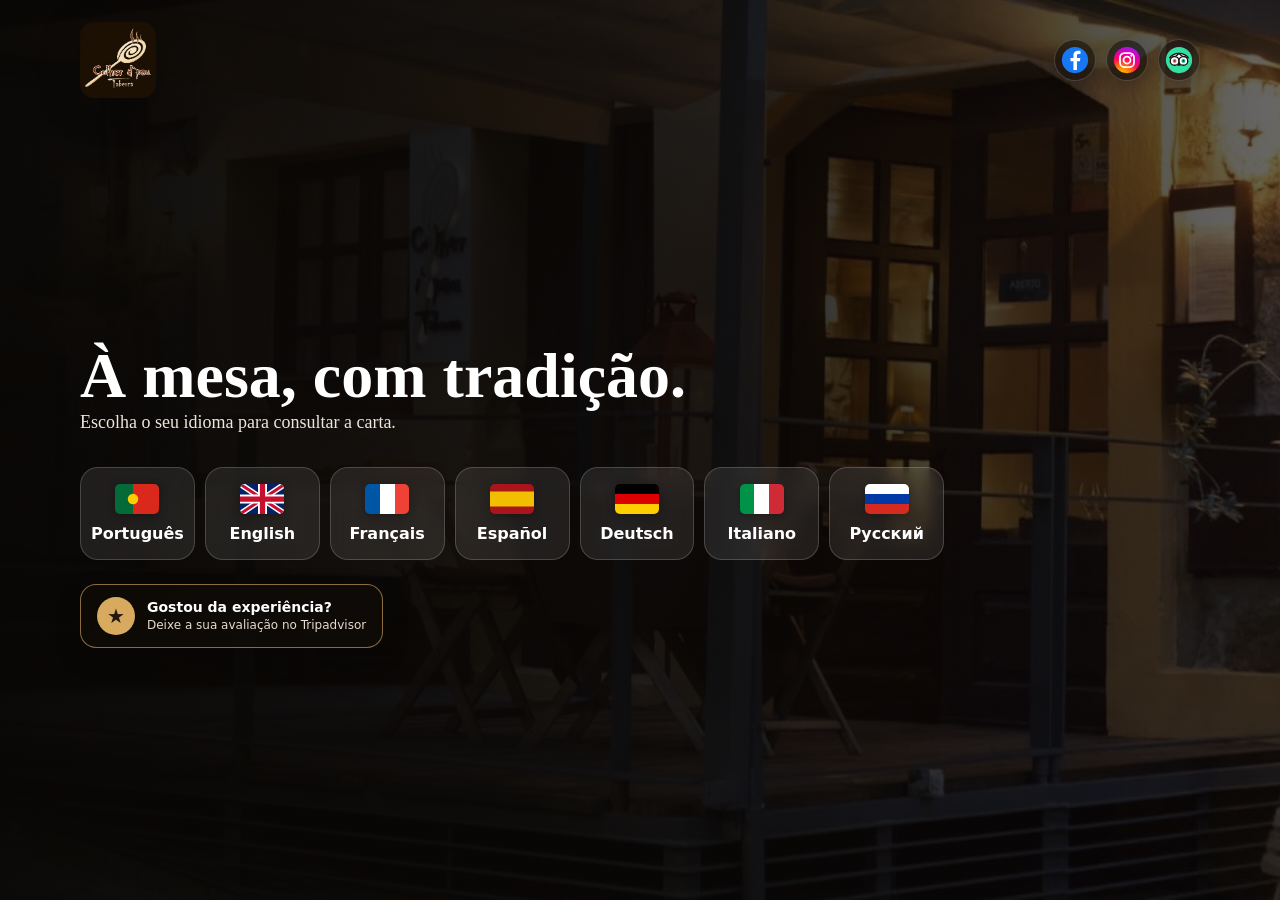
<file: index.html>
<!doctype html><html lang="pt"><head><meta charset="utf-8"><meta name="viewport" content="width=device-width,initial-scale=1"><title>Colher d’Pau</title><link rel="stylesheet" href="css/style.css?v=33"></head><body><main class="landing-hero"><div class="top shell"><img class="logo restaurant-logo" src="assets/logo.png" onerror="this.onerror=null;this.src='assets/logo-fallback.svg'" alt="Colher d’Pau"><div class="socials"><div class="social-icon-bar" aria-label="Redes sociais">
<a class="social-icon-btn" href="https://www.facebook.com/ColherdePauTabernaBraga/" target="_blank" rel="noopener" aria-label="Facebook"><img src="assets/social/facebook.svg" alt=""></a>
<a class="social-icon-btn" href="https://www.instagram.com/colherdepau_taberna/" target="_blank" rel="noopener" aria-label="Instagram"><img src="assets/social/instagram.svg" alt=""></a>
<a class="social-icon-btn" href="https://www.tripadvisor.pt/UserReviewEdit-g189171-d2324542-Colher_d_pau_Taberna-Braga_Braga_District_Northern_Portugal.html" target="_blank" rel="noopener" aria-label="Tripadvisor"><img src="assets/social/tripadvisor.svg" alt=""></a>
</div></div></div><div class="hero-inner shell"><div class="hero-copy"><div class="eyebrow"></div><h1>À mesa, com tradição.</h1><p>Escolha o seu idioma para consultar a carta.</p><div class="lang-grid"><a class="flag-card" href="menu.html?lang=pt"><img class="flag-img" src="assets/flags/pt.svg" alt="Portugal"><strong>Português</strong></a><a class="flag-card" href="menu.html?lang=en"><img class="flag-img" src="assets/flags/gb.svg" alt="United Kingdom"><strong>English</strong></a><a class="flag-card" href="menu.html?lang=fr"><img class="flag-img" src="assets/flags/fr.svg" alt="France"><strong>Français</strong></a><a class="flag-card" href="menu.html?lang=es"><img class="flag-img" src="assets/flags/es.svg" alt="España"><strong>Español</strong></a><a class="flag-card" href="menu.html?lang=de"><img class="flag-img" src="assets/flags/de.svg" alt="Deutschland"><strong>Deutsch</strong></a><a class="flag-card" href="menu.html?lang=it"><img class="flag-img" src="assets/flags/it.svg" alt="Italia"><strong>Italiano</strong></a><a class="flag-card" href="menu.html?lang=ru"><img class="flag-img" src="assets/flags/ru.svg" alt="Россия"><strong>Русский</strong></a></div><div class="home-review-cta"><a class="tripadvisor-review-btn" href="https://www.tripadvisor.pt/UserReviewEdit-g189171-d2324542-Colher_d_pau_Taberna-Braga_Braga_District_Northern_Portugal.html" target="_blank" rel="noopener noreferrer"><span class="tripadvisor-review-icon">★</span><span><strong>Gostou da experiência?</strong><small>Deixe a sua avaliação no Tripadvisor</small></span></a></div></div></div></main><button id="scrollTopBtn" class="scroll-top-btn" type="button" aria-label="Voltar ao topo" title="Voltar ao topo"><span aria-hidden="true">↑</span></button><script>(function(){const btn=document.getElementById('scrollTopBtn');if(!btn)return;const updateScrollTopButton=()=>{btn.classList.toggle('is-visible',window.scrollY>320);};window.addEventListener('scroll',updateScrollTopButton,{passive:true});updateScrollTopButton();btn.addEventListener('click',()=>{window.scrollTo({top:0,behavior:'smooth'});});})();</script></body></html>
</file>
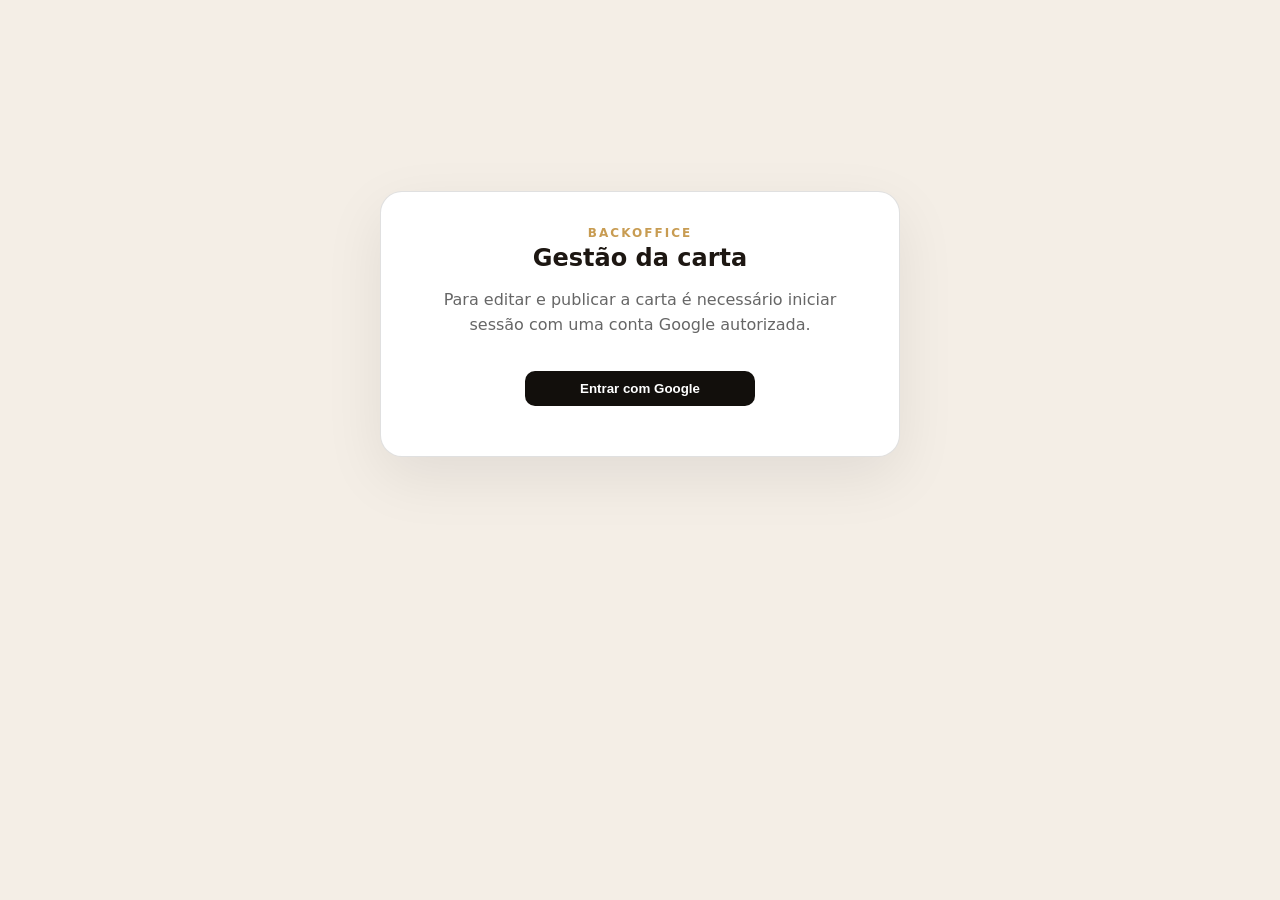
<file: admin.html>
<!doctype html>
<html lang="pt">
<head>
  <meta charset="utf-8">
  <meta name="viewport" content="width=device-width,initial-scale=1">
  <title>Gestão · Colher d’Pau</title>
  <link rel="stylesheet" href="css/style.css?v=55">
  <link rel="stylesheet" href="css/v36.css?v=55">
  <style>
    .admin-auth-gate{min-height:72vh;display:grid;place-items:center;padding:48px 20px}
    .admin-auth-card{width:min(520px,100%);background:#fff;border:1px solid rgba(0,0,0,.12);border-radius:22px;padding:34px;box-shadow:0 20px 60px rgba(0,0,0,.08);text-align:center}
    .admin-auth-card h1{margin:.25rem 0 .5rem}
    .admin-auth-card p{color:#666;line-height:1.55}
    .google-login-btn{display:inline-flex;align-items:center;justify-content:center;gap:10px;margin-top:18px;min-width:230px}
    .admin-auth-error{margin-top:16px;color:#a32626;font-size:.92rem}
    [hidden]{display:none!important}
  </style>
</head>
<body>
<div class="admin-auth-gate" id="adminAuthGate">
  <section class="admin-auth-card" aria-labelledby="adminAuthTitle">
    <div class="eyebrow">Backoffice</div>
    <h1 id="adminAuthTitle">Gestão da carta</h1>
    <p>Para editar e publicar a carta é necessário iniciar sessão com uma conta Google autorizada.</p>
    <button class="btn primary google-login-btn" id="googleLoginBtn" type="button">Entrar com Google</button>
    <div class="admin-auth-error" id="adminAuthError" aria-live="polite"></div>
  </section>
</div>

<div class="admin-wrap shell" id="adminApp" hidden>
  <div class="admin-head">
    <div>
      <div class="eyebrow">Backoffice</div>
      <h1>Gestão da carta</h1>
    </div>
    <div class="admin-actions">
      <div class="github-sync-status connected" id="githubSyncStatus">GitHub ligado</div>
      <button class="btn light" id="connectGitHub" type="button">Terminar sessão</button>
      <a class="btn light" href="index.html">Ver site</a>
    </div>
  </div>

  <div class="admin-tabs">
    <button class="admin-tab active" data-type="food">Comida</button>
    <button class="admin-tab" data-type="beverages">Bebidas</button>
    <button class="admin-tab" data-type="chef">Sugestão do Chefe</button>
  </div>

  <div class="admin-search-tools" role="search" aria-label="Pesquisar na carta">
    <div class="admin-search-box">
      <span class="admin-search-icon" aria-hidden="true">⌕</span>
      <input id="adminSearch" type="search" autocomplete="off" placeholder="Procurar por nome, ID, categoria ou região…" aria-label="Procurar itens">
      <button id="clearAdminSearch" class="admin-search-clear" type="button" aria-label="Limpar pesquisa" title="Limpar pesquisa">×</button>
    </div>
    <div class="admin-search-result" id="adminSearchResult" aria-live="polite"></div>
  </div>

  <div class="chef-admin-settings" id="chefAdminSettings" hidden>
    <div class="chef-admin-box">
      <label><input type="checkbox" id="chefEnabled"> Mostrar “Sugestão do Chefe” na carta</label>
      <label>Válido até <input type="date" id="chefValidUntil"></label>
      <button class="btn light" id="addChefItem">+ Adicionar sugestão</button>
    </div>
  </div>

  <div class="admin-table-wrap"><table class="admin-table"><thead id="tableHead"></thead><tbody id="rows"></tbody></table></div>
</div>

<div class="modal-backdrop" id="editorModal" aria-hidden="true">
  <section class="modal-card" role="dialog" aria-modal="true" aria-labelledby="modalTitle">
    <div class="modal-header"><div><div class="eyebrow">Editor</div><h2 id="modalTitle">Editar item</h2></div><button class="modal-close" id="closeModal" aria-label="Fechar">×</button></div>
    <div class="modal-body"><div class="grid">
      <div class="field"><label>ID</label><input id="code"></div>
      <div class="field"><label>Categoria</label><select id="category"></select></div>
      <div class="field full"><label>Nome apresentado ao cliente (PT)</label><input id="name_pt"></div>
      <div class="field full" id="descriptionField"><label>Descrição breve (PT)</label><textarea id="desc_pt"></textarea></div>
      <div class="field"><label>Preço (€)</label><input id="price" type="number" step=".01"></div>
      <div class="field" id="glassField"><label>Preço copo (€)</label><input id="glass" type="number" step=".01"></div>
      <div class="field" id="regionField"><label>Região</label><input id="region"></div>
      <input id="image" type="hidden">
      <div class="field">
        <label>Carregar nova fotografia</label>
        <div class="image-upload-row"><input id="imageUpload" type="file" accept="image/*"><button class="btn light" id="clearUploadedImage" type="button">Limpar seleção</button></div>
        <small class="field-help">A fotografia será otimizada e publicada em assets/dishes/ quando aplicar as alterações.</small>
      </div>
      <div class="field full"><label>Pré-visualização</label><img id="preview" class="preview" alt=""></div>
      <div class="field" id="allergensField"><label>Alergénios (separados por vírgula)</label><input id="allergens" placeholder="glúten, leite, ovos"></div>
      <div class="field" id="tagsField"><label>Etiquetas</label><input id="tags" placeholder="vegetariano, picante, sem glúten"></div>
      <div class="field" id="featuredField"><label><input type="checkbox" id="featured"> Item em destaque</label></div>
      <div class="field"><label><input type="checkbox" id="available"> Disponível na carta</label></div>
    </div></div>
    <div class="modal-footer">
      <span class="publish-state" id="publishState" aria-live="polite"></span>
      <button class="btn light" id="cancelModal">Cancelar</button>
      <button class="btn primary" id="apply">Aplicar alterações</button>
    </div>
  </section>
</div>

<script src="js/data.js?v=55"></script>
<script src="js/admin-auth.js?v=55"></script>
<script src="js/admin.js?v=55"></script>
<script src="js/admin-session.js?v=55"></script>
<script src="js/admin-backend.js?v=55"></script>
</body>
</html>
</file>
<file: css/style.css>
:root{--bg:#f3ede4;--paper:#fffaf4;--ink:#181410;--muted:#766d63;--dark:#120f0c;--gold:#c89c52;--line:#dfd5c6}
*{box-sizing:border-box}html{scroll-behavior:smooth}body{margin:0;background:var(--bg);color:var(--ink);font-family:Inter,system-ui,-apple-system,"Segoe UI",sans-serif}.shell{width:min(1120px,calc(100% - 30px));margin:auto}a{color:inherit}
.landing-hero{min-height:100vh;color:#fff;background:linear-gradient(90deg,rgba(10,8,6,.86),rgba(10,8,6,.48)),url('../assets/restaurant-hero.jpg'),url('../assets/restaurant-hero-fallback.svg');background-position:center;background-size:cover;display:flex;flex-direction:column}
.top{display:flex;justify-content:space-between;align-items:center;padding:22px 0}.logo{height:64px;max-width:270px;object-fit:contain}.socials{display:flex;gap:10px}.socials a{border:1px solid rgba(255,255,255,.24);padding:8px 12px;border-radius:999px;text-decoration:none;font-size:13px}
.hero-inner{flex:1;display:flex;align-items:center}.hero-copy{max-width:820px;padding:80px 0 120px}.eyebrow{letter-spacing:.17em;text-transform:uppercase;color:var(--gold);font-weight:800;font-size:12px}.hero-copy h1{font:600 clamp(52px,8vw,94px)/.98 Georgia,serif;margin:16px 0}.hero-copy p{font-size:19px;color:#e1dad1;max-width:600px}
.lang-grid{display:grid;grid-template-columns:repeat(7,minmax(110px,1fr));gap:10px;margin-top:36px}.flag-card{background:rgba(255,255,255,.09);backdrop-filter:blur(8px);border:1px solid rgba(255,255,255,.18);border-radius:18px;padding:16px 10px;text-decoration:none;text-align:center;transition:.2s}.flag-card:hover{transform:translateY(-3px);background:rgba(255,255,255,.14)}.flag{font-size:32px;display:block;margin-bottom:7px}.flag-card small{color:#ddd2c4}
.menu-hero{height:320px;color:#fff;background:linear-gradient(90deg,rgba(8,7,6,.84),rgba(8,7,6,.45)),url('../assets/restaurant-hero.jpg'),url('../assets/restaurant-hero-fallback.svg');background-position:center;background-size:cover}.menu-top{display:flex;align-items:center;justify-content:space-between;padding:20px 0}.menu-top .logo{height:52px}.back{border:1px solid rgba(255,255,255,.24);border-radius:999px;padding:9px 13px;text-decoration:none}.menu-title{padding-top:62px}.menu-title h1{font:600 clamp(40px,6vw,64px)/1 Georgia,serif;margin:10px 0}.menu-title p{color:#dfd8cf}
.type-switch{display:flex;gap:8px;padding:28px 0 12px}.type-switch button,.cat-btn{border:1px solid var(--line);background:#fffaf4;border-radius:999px;padding:10px 15px;cursor:pointer}.type-switch button.active,.cat-btn.active{background:var(--dark);color:white;border-color:var(--dark)}.category-strip{display:flex;gap:8px;overflow:auto;padding:6px 0 20px;scrollbar-width:none}
.menu-content{display:grid;gap:28px;padding-bottom:70px}.section{background:var(--paper);border:1px solid #e7ded0;border-radius:22px;overflow:hidden}.section h2{font:600 29px Georgia,serif;margin:0;padding:20px 22px;border-bottom:1px solid var(--line)}
.dish{display:grid;grid-template-columns:118px 1fr auto;gap:16px;padding:18px 22px;border-bottom:1px solid #eadfd1;align-items:center}.dish:last-child{border-bottom:0}.dish img{width:118px;height:88px;object-fit:cover;border-radius:14px;background:#e8dfd2}.dish h3{margin:0 0 5px;font-size:17px}.dish p{margin:0;color:var(--muted);font-size:14px}.price{font-weight:900;white-space:nowrap}.badge{display:inline-block;margin-top:8px;margin-right:5px;padding:4px 7px;border-radius:999px;background:#efe3cf;color:#765622;font-size:11px;font-weight:700}
footer{background:var(--dark);color:white;padding:26px 0}.footer-row{display:flex;justify-content:space-between;gap:20px;align-items:center}.footer-row a{color:#d8bd8c}
.admin-wrap{padding:28px 0 80px}.admin-head{display:flex;justify-content:space-between;align-items:center;gap:15px;flex-wrap:wrap}.admin-actions{display:flex;gap:8px;flex-wrap:wrap}.btn{border:0;border-radius:10px;padding:10px 13px;cursor:pointer;font-weight:700;text-decoration:none}.btn.primary{background:var(--dark);color:white}.btn.gold{background:var(--gold);color:#1b140a}.btn.light{background:white;border:1px solid var(--line)}.admin-note{background:#fff7e8;border:1px solid #ead4ac;padding:14px 16px;border-radius:14px;margin:18px 0;color:#5c4a2e}.admin-table{width:100%;border-collapse:collapse;background:white;border-radius:15px;overflow:hidden}.admin-table th,.admin-table td{padding:11px;border-bottom:1px solid #eee4d7;text-align:left;font-size:13px}.admin-table th{background:#1c1814;color:white}.admin-table tr{cursor:pointer}.admin-table tr:hover{background:#faf4ec}.editor{margin-top:26px;background:white;border:1px solid var(--line);border-radius:18px;padding:20px}.grid{display:grid;grid-template-columns:repeat(2,1fr);gap:14px}.field{display:flex;flex-direction:column;gap:6px}.field.full{grid-column:1/-1}.field label{font-size:12px;font-weight:800;color:#675d53}.field input,.field textarea{padding:11px 12px;border:1px solid var(--line);border-radius:10px;background:#fff}.field textarea{min-height:90px;resize:vertical}.preview{width:180px;height:130px;object-fit:cover;border-radius:14px;background:#eee}.tiny{font-size:12px;color:var(--muted)}
@media(max-width:900px){.lang-grid{grid-template-columns:repeat(4,1fr)}}@media(max-width:700px){.lang-grid{grid-template-columns:repeat(2,1fr)}.socials{display:none}.dish{grid-template-columns:84px 1fr}.dish img{width:84px;height:74px}.price{grid-column:2}.grid{grid-template-columns:1fr}.field.full{grid-column:auto}.admin-table th:nth-child(3),.admin-table td:nth-child(3){display:none}.footer-row{align-items:flex-start;flex-direction:column}}


/* ---- Admin V4 ---- */
.admin-tabs{display:flex;gap:8px;margin:20px 0 12px}
.admin-tab{border:1px solid var(--line);background:#fff;border-radius:999px;padding:10px 16px;font-weight:800;cursor:pointer}
.admin-tab.active{background:var(--dark);color:#fff;border-color:var(--dark)}
.admin-table-wrap{background:#fff;border:1px solid var(--line);border-radius:16px;overflow:auto;box-shadow:0 10px 28px rgba(45,35,25,.05)}
.admin-table{border-radius:0}
.admin-table tbody tr{transition:background-color .18s ease,box-shadow .18s ease}
.admin-table tbody tr:hover{background:#f8f1e8}
.admin-table tbody tr.edited-row{background:#fff0c9}
.admin-table tbody tr.edited-row:hover{background:#ffe8ae}
.admin-table tbody tr.edited-row td:first-child{box-shadow:inset 4px 0 0 var(--gold)}

.modal-open{overflow:hidden}
.modal-backdrop{
  position:fixed;inset:0;background:rgba(16,12,9,.62);
  display:none;align-items:center;justify-content:center;
  z-index:1000;padding:22px;backdrop-filter:blur(4px)
}
.modal-backdrop.open{display:flex}
.modal-card{
  width:min(980px,100%);max-height:min(88vh,900px);
  background:#fff;border-radius:22px;box-shadow:0 30px 90px rgba(0,0,0,.28);
  display:flex;flex-direction:column;overflow:hidden
}
.modal-header{
  display:flex;justify-content:space-between;align-items:flex-start;
  padding:22px 24px 16px;border-bottom:1px solid var(--line)
}
.modal-header h2{margin:4px 0 0;font:600 30px Georgia,serif}
.modal-close{
  width:38px;height:38px;border:0;border-radius:50%;
  background:#f1ebe3;font-size:26px;line-height:1;cursor:pointer
}
.modal-body{padding:22px 24px;overflow:auto}
.modal-footer{
  display:flex;justify-content:flex-end;gap:10px;
  padding:16px 24px;border-top:1px solid var(--line);background:#fbf7f1
}
.field select{
  padding:11px 12px;border:1px solid var(--line);
  border-radius:10px;background:#fff
}
@media(max-width:700px){
  .modal-backdrop{padding:8px;align-items:flex-end}
  .modal-card{max-height:95vh;border-radius:18px 18px 0 0}
  .modal-body{padding:16px}
  .modal-header,.modal-footer{padding-left:16px;padding-right:16px}
}


/* ---- V5: identidade visual e galeria ---- */
.restaurant-logo{
  height:76px;
  width:auto;
  max-width:300px;
  object-fit:contain;
  border-radius:14px;
  filter:drop-shadow(0 8px 20px rgba(0,0,0,.22));
}
.landing-hero,
.menu-hero{
  background-position:center 46%;
}
.landing-hero::before{
  content:"";
  position:absolute;
  inset:0;
  background:linear-gradient(90deg,rgba(9,7,5,.86) 0%,rgba(9,7,5,.62) 44%,rgba(9,7,5,.26) 100%);
  pointer-events:none;
}
.landing-hero{position:relative}
.landing-hero .top,
.landing-hero .hero-inner{position:relative;z-index:1}

.dish-image{
  cursor:zoom-in;
  transition:transform .18s ease, box-shadow .18s ease;
}
.dish-image:hover{
  transform:scale(1.025);
  box-shadow:0 10px 24px rgba(28,20,12,.16);
}

.image-lightbox{
  position:fixed;
  inset:0;
  z-index:2000;
  display:none;
  align-items:center;
  justify-content:center;
  padding:28px;
  background:rgba(8,6,5,.90);
  backdrop-filter:blur(5px);
}
.image-lightbox.open{display:flex;flex-direction:column}
.image-lightbox img{
  max-width:min(1100px,94vw);
  max-height:82vh;
  width:auto;
  height:auto;
  object-fit:contain;
  border-radius:18px;
  box-shadow:0 30px 90px rgba(0,0,0,.45);
}
.lightbox-caption{
  color:#fff;
  margin-top:14px;
  font:600 18px Georgia,serif;
  text-align:center;
}
.lightbox-close{
  position:fixed;
  top:18px;
  right:22px;
  width:46px;
  height:46px;
  border:1px solid rgba(255,255,255,.24);
  border-radius:50%;
  background:rgba(255,255,255,.10);
  color:#fff;
  font-size:30px;
  line-height:1;
  cursor:pointer;
}
@media(max-width:700px){
  .restaurant-logo{height:58px;max-width:220px}
  .image-lightbox{padding:12px}
  .image-lightbox img{max-width:96vw;max-height:78vh;border-radius:12px}
}


/* V6 - seletor de idiomas no menu */
.menu-language-flags{
  position:fixed;top:18px;right:22px;z-index:900;
  display:flex;align-items:center;gap:5px;padding:7px 9px;
  border:1px solid rgba(255,255,255,.18);border-radius:999px;
  background:rgba(17,13,9,.76);box-shadow:0 8px 28px rgba(0,0,0,.18);
  backdrop-filter:blur(10px);
}
.menu-language-flags a{
  display:flex;width:35px;height:35px;align-items:center;justify-content:center;
  border-radius:50%;text-decoration:none;font-size:23px;line-height:1;
  transition:transform .15s ease,background-color .15s ease,box-shadow .15s ease;
}
.menu-language-flags a:hover{transform:translateY(-2px) scale(1.08);background:rgba(255,255,255,.12)}
.menu-language-flags a.active{
  background:rgba(205,157,82,.28);
  box-shadow:inset 0 0 0 2px #d2a052;
}
@media(max-width:700px){
  .menu-language-flags{
    top:auto;bottom:12px;left:50%;right:auto;transform:translateX(-50%);
    gap:2px;padding:5px 7px;max-width:96vw;
  }
  .menu-language-flags a{width:36px;height:36px;font-size:22px}
}

/* V7 - bandeiras reais em SVG */
.flag-card .flag-img{
  width:44px;
  height:30px;
  object-fit:cover;
  border-radius:5px;
  display:block;
  margin:0 auto 10px;
  box-shadow:0 2px 8px rgba(0,0,0,.28);
}
.menu-flag-img{
  width:26px;
  height:18px;
  object-fit:cover;
  border-radius:3px;
  box-shadow:0 1px 4px rgba(0,0,0,.25);
}
.menu-language-flags a{
  padding:0;
}
@media(max-width:700px){
  .flag-card .flag-img{width:40px;height:27px}
  .menu-flag-img{width:25px;height:17px}
}


/* V8 - Sugestão do Chefe */
.chef-suggestion{margin:34px auto 42px}
.chef-suggestion-head{
  display:flex;justify-content:space-between;align-items:end;gap:20px;
  margin-bottom:18px;padding:0 2px
}
.chef-suggestion-head h2{
  font:600 clamp(34px,5vw,52px)/1.05 Georgia,serif;
  margin:7px 0 6px
}
.chef-suggestion-head p{margin:0;color:var(--muted)}
.chef-validity{
  background:#ead9b8;color:#674819;border-radius:999px;
  padding:8px 12px;font-size:12px;font-weight:800
}
.chef-grid{
  display:grid;grid-template-columns:repeat(3,1fr);gap:16px
}
.chef-card{
  background:linear-gradient(180deg,#1b1713,#12100d);
  color:#fff;border-radius:22px;overflow:hidden;
  box-shadow:0 14px 34px rgba(30,22,14,.15);
  border:1px solid rgba(196,154,82,.24)
}
.chef-image{
  width:100%;height:190px;object-fit:cover;display:block;cursor:zoom-in
}
.chef-card-body{padding:20px}
.chef-type{
  color:var(--gold);font-size:11px;font-weight:900;
  letter-spacing:.15em;text-transform:uppercase;margin-bottom:9px
}
.chef-card-line{display:flex;justify-content:space-between;gap:12px;align-items:start}
.chef-card h3{font:600 23px/1.08 Georgia,serif;margin:0}
.chef-card p{color:#cfc6ba;font-size:14px;margin:10px 0 0}
.chef-price{font-weight:900;white-space:nowrap;color:#f0d39a}
.chef-admin-settings{margin:10px 0 15px}
.chef-admin-box{
  display:flex;align-items:center;gap:18px;flex-wrap:wrap;
  background:#f7eddc;border:1px solid #ead4ac;border-radius:14px;padding:12px 14px
}
.chef-admin-box label{font-size:13px;font-weight:700;color:#5d4a2d}
.chef-admin-box input[type="date"]{margin-left:6px;padding:7px 9px;border:1px solid var(--line);border-radius:8px}
@media(max-width:850px){.chef-grid{grid-template-columns:1fr}.chef-image{height:220px}}

/* V9 - correção de renderização da Sugestão do Chefe */
#chefSuggestion[hidden]{display:none!important}
#chefSuggestion:not([hidden]){display:block}

.chef-suggestion{margin:30px auto 48px}
.chef-panel{position:relative;overflow:hidden;border-radius:22px;padding:34px;color:#fff;background:linear-gradient(180deg,rgba(24,16,9,.90),rgba(17,11,7,.97)),radial-gradient(circle at 50% 0%,rgba(203,159,84,.14),transparent 34%),url('../assets/restaurant-hero.jpg') center/cover no-repeat;border:1px solid rgba(205,158,82,.62);box-shadow:0 20px 48px rgba(33,22,13,.20)}
.chef-brand{position:absolute;top:18px;left:20px;z-index:2}.chef-logo{width:84px;height:84px;object-fit:contain;border-radius:14px;background:rgba(18,13,9,.34);box-shadow:0 8px 22px rgba(0,0,0,.24)}
.chef-panel-top{position:relative;z-index:2;max-width:830px;margin:0 auto 26px;text-align:center}.chef-title-row{display:flex;justify-content:center;align-items:flex-end;gap:16px;flex-wrap:wrap;padding-top:8px}
.chef-title-main{font:600 clamp(40px,5vw,66px)/.95 Georgia,serif;letter-spacing:.015em}.chef-title-script{font-family:"Segoe Script","Brush Script MT",cursive;font-size:clamp(40px,5vw,68px);line-height:.82;color:#d8aa5f;font-weight:400}
.chef-rule{display:flex;align-items:center;justify-content:center;gap:12px;margin:14px auto 8px;color:#d8aa5f}.chef-rule span{width:135px;height:1px;background:linear-gradient(90deg,transparent,#d8aa5f)}.chef-rule span:last-child{background:linear-gradient(90deg,#d8aa5f,transparent)}
.chef-tradition{color:#f0e8df;font-size:11px;font-weight:800;letter-spacing:.34em}.chef-panel-top p{max-width:720px;margin:14px auto 0;color:#e3d9cf;font:italic 17px/1.45 Georgia,serif}
.chef-grid{position:relative;z-index:2;display:grid;grid-template-columns:repeat(3,1fr);gap:16px}.chef-card{display:flex;flex-direction:column;overflow:hidden;border-radius:18px;border:1px solid rgba(210,165,91,.48);background:linear-gradient(180deg,rgba(53,36,22,.97),rgba(27,18,11,.99));box-shadow:0 14px 34px rgba(0,0,0,.24);transition:.18s ease}
.chef-card:hover{transform:translateY(-4px);border-color:#d8aa5f;box-shadow:0 20px 44px rgba(0,0,0,.30)}.chef-image{width:100%;height:245px;object-fit:cover;display:block;cursor:zoom-in}.chef-card-body{display:flex;flex-direction:column;flex:1;padding:17px 18px 20px}
.chef-type{align-self:flex-start;display:inline-flex;margin-bottom:10px;padding:5px 12px;border-radius:999px;background:linear-gradient(180deg,#b98b45,#8a622d);color:#fff7e8;font-size:10px;font-weight:900;letter-spacing:.17em;text-transform:uppercase}
.chef-card-line{display:flex;justify-content:space-between;align-items:flex-start;gap:12px}.chef-card h3{margin:0;font:600 23px/1.08 Georgia,serif}.chef-price{flex:0 0 auto;padding:7px 12px;border:1px solid rgba(216,170,95,.92);border-radius:999px;background:rgba(17,11,7,.64);color:#f1d399;font-weight:900;white-space:nowrap}
.chef-card p{margin:12px 0 0;color:#d8cec3;font-size:14px;line-height:1.5}.chef-tagline{position:relative;z-index:2;margin-top:22px;text-align:center;color:#d8aa5f;font-family:"Segoe Script","Brush Script MT",cursive;font-size:28px}
@media(max-width:920px){.chef-brand{position:relative;top:auto;left:auto;display:flex;justify-content:center;margin-bottom:10px}.chef-logo{width:76px;height:76px}.chef-grid{grid-template-columns:1fr}.chef-image{height:270px}}
@media(max-width:600px){.chef-panel{padding:22px 13px 18px}.chef-title-row{gap:8px}.chef-title-main,.chef-title-script{font-size:38px}.chef-rule span{width:72px}.chef-tradition{letter-spacing:.18em}.chef-panel-top p{font-size:15px}.chef-image{height:225px}.chef-card-line{flex-direction:column}.chef-price{align-self:flex-start}.chef-tagline{font-size:22px}}


/* =========================================================
   V12 - Sugestão do Chefe corrigida e alinhada com o mockup
   ========================================================= */
#chefSuggestion[hidden]{display:none!important}
#chefSuggestion:not([hidden]){display:block!important}

.chef-suggestion{
  margin:34px auto 48px!important;
}

.chef-panel{
  position:relative!important;
  overflow:hidden!important;
  border-radius:22px!important;
  padding:34px 34px 26px!important;
  color:#fff!important;
  background:
    linear-gradient(180deg,rgba(25,17,10,.91),rgba(16,10,6,.97)),
    radial-gradient(circle at 50% 5%,rgba(206,162,88,.16),transparent 38%),
    url('../assets/restaurant-hero.jpg') center/cover no-repeat!important;
  border:1px solid rgba(209,163,86,.62)!important;
  box-shadow:0 22px 54px rgba(38,24,12,.24)!important;
}

.chef-panel::after{
  content:"";
  position:absolute;
  inset:0;
  pointer-events:none;
  background:linear-gradient(90deg,rgba(0,0,0,.10),transparent 24%,transparent 76%,rgba(0,0,0,.10));
}

.chef-logo{
  position:absolute!important;
  top:22px!important;
  left:22px!important;
  z-index:4!important;
  width:82px!important;
  height:82px!important;
  object-fit:contain!important;
  border-radius:14px!important;
  background:rgba(13,9,6,.28)!important;
  box-shadow:0 8px 22px rgba(0,0,0,.25)!important;
}

.chef-panel-top{
  position:relative!important;
  z-index:3!important;
  max-width:850px!important;
  margin:0 auto 26px!important;
  text-align:center!important;
}

.chef-title-row{
  display:flex!important;
  justify-content:center!important;
  align-items:flex-end!important;
  gap:16px!important;
  flex-wrap:wrap!important;
}

.chef-title-main{
  font:600 clamp(42px,5vw,66px)/.95 Georgia,serif!important;
  letter-spacing:.01em!important;
  color:#fff!important;
}

.chef-title-script{
  font-family:"Segoe Script","Brush Script MT",cursive!important;
  font-size:clamp(40px,5vw,66px)!important;
  line-height:.82!important;
  color:#d8aa5f!important;
  font-weight:400!important;
}

.chef-rule{
  display:flex!important;
  align-items:center!important;
  justify-content:center!important;
  gap:12px!important;
  margin:13px auto 8px!important;
  color:#d8aa5f!important;
}

.chef-rule span{
  width:135px!important;
  height:1px!important;
  background:linear-gradient(90deg,transparent,#d8aa5f)!important;
}
.chef-rule span:last-child{
  background:linear-gradient(90deg,#d8aa5f,transparent)!important;
}

.chef-tradition{
  color:#f0e8df!important;
  font-size:11px!important;
  font-weight:800!important;
  letter-spacing:.32em!important;
}

.chef-panel-top p{
  max-width:760px!important;
  margin:14px auto 0!important;
  color:#e8dfd5!important;
  font:italic 17px/1.45 Georgia,serif!important;
}

.chef-grid{
  position:relative!important;
  z-index:3!important;
  display:grid!important;
  grid-template-columns:repeat(3,minmax(0,1fr))!important;
  gap:16px!important;
}

.chef-card{
  display:flex!important;
  flex-direction:column!important;
  min-width:0!important;
  overflow:hidden!important;
  border-radius:18px!important;
  border:1px solid rgba(210,165,91,.48)!important;
  background:linear-gradient(180deg,rgba(54,36,22,.98),rgba(27,18,11,.995))!important;
  box-shadow:0 14px 34px rgba(0,0,0,.24)!important;
}

.chef-card:hover{
  transform:translateY(-4px)!important;
  border-color:#d8aa5f!important;
  box-shadow:0 20px 44px rgba(0,0,0,.30)!important;
}

.chef-image{
  width:100%!important;
  height:250px!important;
  object-fit:cover!important;
  display:block!important;
  cursor:zoom-in!important;
}

.chef-card-body{
  display:flex!important;
  flex-direction:column!important;
  flex:1!important;
  padding:17px 18px 20px!important;
}

.chef-type{
  align-self:flex-start!important;
  display:inline-flex!important;
  margin-bottom:11px!important;
  padding:5px 12px!important;
  border-radius:999px!important;
  background:linear-gradient(180deg,#b98b45,#8a622d)!important;
  color:#fff7e8!important;
  font-size:10px!important;
  font-weight:900!important;
  letter-spacing:.17em!important;
  text-transform:uppercase!important;
}

.chef-card-line{
  display:flex!important;
  justify-content:space-between!important;
  align-items:flex-start!important;
  gap:12px!important;
}

.chef-card h3{
  margin:0!important;
  font:600 23px/1.08 Georgia,serif!important;
  color:#fff!important;
}

.chef-price{
  flex:0 0 auto!important;
  padding:7px 12px!important;
  border:1px solid rgba(216,170,95,.92)!important;
  border-radius:999px!important;
  background:rgba(17,11,7,.64)!important;
  color:#f1d399!important;
  font-weight:900!important;
  white-space:nowrap!important;
}

.chef-card p{
  margin:12px 0 0!important;
  color:#d8cec3!important;
  font-size:14px!important;
  line-height:1.5!important;
}

.chef-tagline{
  position:relative!important;
  z-index:3!important;
  margin-top:24px!important;
  text-align:center!important;
  color:#d8aa5f!important;
  font-family:"Segoe Script","Brush Script MT",cursive!important;
  font-size:28px!important;
}

@media(max-width:920px){
  .chef-logo{
    position:relative!important;
    top:auto!important;
    left:auto!important;
    display:block!important;
    margin:0 auto 12px!important;
    width:74px!important;
    height:74px!important;
  }
  .chef-grid{
    grid-template-columns:1fr!important;
  }
  .chef-image{
    height:270px!important;
  }
}

@media(max-width:600px){
  .chef-panel{padding:22px 13px 18px!important}
  .chef-title-row{gap:8px!important}
  .chef-title-main,.chef-title-script{font-size:38px!important}
  .chef-rule span{width:72px!important}
  .chef-tradition{letter-spacing:.18em!important}
  .chef-panel-top p{font-size:15px!important}
  .chef-image{height:225px!important}
  .chef-card-line{flex-direction:column!important}
  .chef-price{align-self:flex-start!important}
  .chef-tagline{font-size:22px!important}
}


/* ==========================================================
   V13 — implementação fiel ao mockup aprovado
   ========================================================== */
body{background:#f4eee6!important;color:#1d1712!important}

.menu-hero{
  min-height:262px!important;
  height:auto!important;
  color:#fff!important;
  background:
    linear-gradient(90deg,rgba(10,8,6,.82),rgba(10,8,6,.46)),
    url('../assets/restaurant-hero.jpg') center 46%/cover no-repeat!important;
}

.menu-nav{
  display:grid!important;
  grid-template-columns:140px 1fr 330px!important;
  align-items:center!important;
  gap:20px!important;
  padding:16px 0 8px!important;
}

.nav-logo img{
  width:92px!important;
  height:92px!important;
  object-fit:cover!important;
  border-radius:18px!important;
  display:block!important;
  box-shadow:0 9px 28px rgba(0,0,0,.28)!important;
}

.main-nav{
  display:flex!important;
  justify-content:center!important;
  align-items:center!important;
  gap:44px!important;
}

.main-nav a{
  color:#f4ede4!important;
  text-decoration:none!important;
  font:600 16px Georgia,serif!important;
  padding:10px 0!important;
  border-bottom:2px solid transparent!important;
}

.main-nav a.active{
  color:#fff!important;
  border-bottom-color:#d8aa5f!important;
}

.menu-language-flags{
  position:static!important;
  transform:none!important;
  display:flex!important;
  justify-self:end!important;
  align-items:center!important;
  gap:8px!important;
  padding:8px 10px!important;
  border:1px solid rgba(221,177,100,.55)!important;
  border-radius:999px!important;
  background:rgba(18,12,8,.62)!important;
  backdrop-filter:blur(8px)!important;
}

.menu-language-flags a{
  width:34px!important;
  height:34px!important;
  border-radius:50%!important;
  display:flex!important;
  align-items:center!important;
  justify-content:center!important;
}

.menu-language-flags a img{
  width:24px!important;
  height:17px!important;
  border-radius:2px!important;
}

.menu-language-flags a.active{
  box-shadow:0 0 0 2px #d8aa5f inset!important;
  background:rgba(216,170,95,.15)!important;
}

.hero-copy{
  padding:4px 0 38px!important;
}

.hero-copy .eyebrow{
  color:#d8aa5f!important;
  font-size:12px!important;
  letter-spacing:.14em!important;
}

.hero-copy h1{
  margin:5px 0 4px!important;
  font:600 clamp(50px,5vw,67px)/1 Georgia,serif!important;
  color:#fff!important;
}

.hero-copy p{
  margin:0!important;
  color:#eee5db!important;
  font:18px Georgia,serif!important;
}

.type-switch-wrap{
  margin-top:-18px!important;
  position:relative!important;
  z-index:5!important;
}

.type-switch{
  padding:0!important;
  display:flex!important;
  gap:8px!important;
}

.type-switch button{
  padding:11px 20px!important;
  border-radius:999px!important;
  font-weight:800!important;
  border:1px solid #ddd0bf!important;
  background:#fffaf4!important;
}

.type-switch button.active{
  background:#17120e!important;
  border-color:#17120e!important;
  color:#fff!important;
}

.chef-suggestion{
  margin:18px auto 38px!important;
}

.chef-panel{
  position:relative!important;
  overflow:hidden!important;
  border-radius:18px!important;
  padding:30px 44px 22px!important;
  color:#fff!important;
  background:
    linear-gradient(180deg,rgba(28,18,10,.88),rgba(16,10,6,.96)),
    radial-gradient(circle at 50% 6%,rgba(213,169,92,.15),transparent 38%),
    url('../assets/restaurant-hero.jpg') center/cover no-repeat!important;
  border:1px solid #b98235!important;
  box-shadow:0 18px 48px rgba(41,27,14,.22)!important;
}

.chef-panel::before,
.chef-panel::after{
  content:""!important;
  position:absolute!important;
  top:-60px!important;
  width:210px!important;
  height:300px!important;
  opacity:.20!important;
  pointer-events:none!important;
  background:
    radial-gradient(ellipse at 50% 15%,transparent 0 56%,#6b7d42 57% 59%,transparent 60%),
    radial-gradient(ellipse at 40% 35%,transparent 0 53%,#6b7d42 54% 56%,transparent 57%),
    radial-gradient(ellipse at 60% 55%,transparent 0 52%,#6b7d42 53% 55%,transparent 56%)!important;
}
.chef-panel::before{left:-52px!important;transform:rotate(-25deg)!important}
.chef-panel::after{right:-52px!important;transform:scaleX(-1) rotate(-25deg)!important}

.chef-panel-head{
  position:relative!important;
  z-index:2!important;
  text-align:center!important;
  max-width:860px!important;
  margin:0 auto 20px!important;
}

.chef-icon{
  width:44px!important;
  height:22px!important;
  margin:-41px auto 8px!important;
  display:flex!important;
  align-items:center!important;
  justify-content:center!important;
  color:#d8aa5f!important;
  font-size:18px!important;
  background:#1f150d!important;
  border:1px solid #b98235!important;
  border-bottom:0!important;
  border-radius:22px 22px 0 0!important;
}

.chef-title-row{
  display:flex!important;
  justify-content:center!important;
  align-items:flex-end!important;
  gap:12px!important;
  flex-wrap:wrap!important;
}

.chef-title-main{
  color:#fff!important;
  font:600 clamp(42px,4.3vw,58px)/.95 Georgia,serif!important;
  letter-spacing:.02em!important;
}

.chef-title-script{
  color:#d8aa5f!important;
  font-family:"Segoe Script","Brush Script MT",cursive!important;
  font-size:clamp(40px,4.5vw,58px)!important;
  line-height:.82!important;
  font-weight:400!important;
}

.chef-tradition{
  margin-top:9px!important;
  color:#f5eee6!important;
  font-size:11px!important;
  font-weight:800!important;
  letter-spacing:.34em!important;
}

.chef-mini-rule{
  width:72px!important;
  height:1px!important;
  margin:8px auto 0!important;
  background:#d8aa5f!important;
}

.chef-panel-head p{
  margin:12px auto 0!important;
  color:#e8ded4!important;
  font:italic 17px/1.42 Georgia,serif!important;
}

.chef-grid{
  position:relative!important;
  z-index:2!important;
  display:grid!important;
  grid-template-columns:repeat(3,minmax(0,1fr))!important;
  gap:16px!important;
}

.chef-card{
  overflow:hidden!important;
  border-radius:16px!important;
  background:linear-gradient(180deg,rgba(52,35,21,.97),rgba(29,19,11,.99))!important;
  border:1px solid rgba(200,147,65,.62)!important;
  box-shadow:none!important;
}

.chef-card-header{
  padding:11px 16px 10px!important;
}

.chef-type{
  display:inline-block!important;
  margin:0 0 8px!important;
  padding:4px 13px!important;
  background:linear-gradient(180deg,#b98a43,#8a622d)!important;
  border-radius:999px!important;
  color:#fff8eb!important;
  letter-spacing:.2em!important;
  font-size:10px!important;
  font-weight:900!important;
}

.chef-card h3{
  margin:0!important;
  min-height:46px!important;
  font:600 22px/1.05 Georgia,serif!important;
  color:#fff!important;
}

.chef-image-wrap{
  position:relative!important;
  margin:0 7px!important;
  overflow:hidden!important;
  border-radius:13px!important;
}

.chef-image{
  width:100%!important;
  height:228px!important;
  object-fit:cover!important;
  display:block!important;
  cursor:zoom-in!important;
}

.chef-price{
  position:absolute!important;
  right:12px!important;
  bottom:-1px!important;
  padding:9px 17px!important;
  border:1px solid #d8aa5f!important;
  border-radius:999px 999px 0 0!important;
  background:rgba(24,15,9,.92)!important;
  color:#f0d398!important;
  font:700 20px Georgia,serif!important;
}

.chef-card-body{
  padding:10px 16px 14px!important;
}

.chef-card-body p{
  min-height:42px!important;
  margin:0!important;
  color:#ded4c9!important;
  font:14px/1.45 Georgia,serif!important;
}

.chef-tagline{
  position:relative!important;
  z-index:2!important;
  margin-top:14px!important;
  text-align:center!important;
  color:#d8aa5f!important;
  font-family:"Segoe Script","Brush Script MT",cursive!important;
  font-size:27px!important;
}

.chef-tagline-rule{
  display:block!important;
  width:130px!important;
  height:1px!important;
  margin:8px auto 0!important;
  background:linear-gradient(90deg,transparent,#d8aa5f,transparent)!important;
}

.regular-menu{
  padding-bottom:70px!important;
}

.category-strip{
  display:none!important;
}

.menu-content{
  display:grid!important;
  gap:28px!important;
}

.section{
  background:transparent!important;
  border:0!important;
  box-shadow:none!important;
  border-radius:0!important;
  overflow:visible!important;
}

.section-heading{
  display:flex!important;
  align-items:center!important;
  gap:30px!important;
  margin:6px 0 12px!important;
}

.section-heading h2{
  flex:0 0 auto!important;
  margin:0!important;
  padding:0!important;
  border:0!important;
  font:600 40px/1 Georgia,serif!important;
  color:#18130f!important;
}

.section-heading span{
  flex:0 0 auto!important;
  font:italic 18px Georgia,serif!important;
  color:#5e5449!important;
}

.section-heading i{
  flex:1!important;
  height:1px!important;
  background:#d0a05b!important;
}

.dish{
  background:#fffaf4!important;
  border:1px solid #e4dacd!important;
  border-radius:14px!important;
  padding:14px!important;
  margin-bottom:10px!important;
}

footer{
  margin-top:30px!important;
}

@media(max-width:900px){
  .menu-nav{
    grid-template-columns:90px 1fr!important;
  }
  .main-nav{display:none!important}
  .menu-language-flags{grid-column:2!important}
  .chef-grid{grid-template-columns:1fr!important}
  .chef-image{height:280px!important}
}

@media(max-width:600px){
  .menu-nav{
    grid-template-columns:70px 1fr!important;
    padding-top:10px!important;
  }
  .nav-logo img{
    width:64px!important;height:64px!important;border-radius:14px!important;
  }
  .menu-language-flags{
    gap:2px!important;padding:5px 7px!important;
  }
  .menu-language-flags a{
    width:30px!important;height:30px!important;
  }
  .menu-language-flags a img{
    width:21px!important;height:15px!important;
  }
  .hero-copy{
    padding-bottom:30px!important;
  }
  .chef-panel{
    padding:24px 12px 18px!important;
  }
  .chef-icon{margin-top:-35px!important}
  .chef-title-main,.chef-title-script{
    font-size:37px!important;
  }
  .chef-tradition{letter-spacing:.18em!important}
  .chef-panel-head p{font-size:15px!important}
  .chef-image{height:220px!important}
  .section-heading{
    gap:12px!important;
    align-items:flex-end!important;
    flex-wrap:wrap!important;
  }
  .section-heading h2{font-size:32px!important}
  .section-heading span{font-size:15px!important}
  .section-heading i{flex-basis:100%!important}
}


/* ==========================================================
   V14 — simplificação do topo da Sugestão do Chefe
   ========================================================== */

/* Esconder definitivamente os elementos antigos, caso restem
   por cache ou por estilos anteriores. */
.chef-icon,
.chef-tradition,
.chef-mini-rule,
#chefSubtitle{
  display:none!important;
}

/* Pequeno ornamento no topo, sem texto adicional. */
.chef-crown{
  position:relative!important;
  display:flex!important;
  align-items:center!important;
  justify-content:center!important;
  gap:10px!important;
  width:210px!important;
  margin:-18px auto 7px!important;
  color:#d8aa5f!important;
}

.chef-crown > span{
  display:block!important;
  width:74px!important;
  height:1px!important;
  background:linear-gradient(90deg,transparent,#d8aa5f)!important;
}

.chef-crown > span:last-child{
  background:linear-gradient(90deg,#d8aa5f,transparent)!important;
}

.chef-hat-icon{
  position:relative!important;
  width:34px!important;
  height:24px!important;
  flex:0 0 34px!important;
}

/* Base do chapéu */
.chef-hat-icon::after{
  content:""!important;
  position:absolute!important;
  left:6px!important;
  right:6px!important;
  bottom:1px!important;
  height:5px!important;
  border:1.5px solid #d8aa5f!important;
  border-top:0!important;
  border-radius:0 0 5px 5px!important;
}

/* Coroa do chapéu */
.chef-hat-icon::before{
  content:""!important;
  position:absolute!important;
  left:7px!important;
  top:8px!important;
  width:20px!important;
  height:10px!important;
  border:1.5px solid #d8aa5f!important;
  border-bottom:0!important;
  border-radius:11px 11px 0 0!important;
}

/* Três lóbulos simples */
.chef-hat-icon i{
  position:absolute!important;
  top:3px!important;
  width:9px!important;
  height:9px!important;
  border:1.5px solid #d8aa5f!important;
  border-radius:50%!important;
  background:#1b120b!important;
}

.chef-hat-icon i:nth-child(1){left:5px!important}
.chef-hat-icon i:nth-child(2){left:12.5px!important;top:0!important}
.chef-hat-icon i:nth-child(3){right:5px!important}

/* Espaçamento do título mais compacto depois de remover texto extra. */
.chef-panel-head{
  margin-bottom:18px!important;
}

.chef-title-row{
  margin-top:0!important;
}

.chef-title-ornament{
  display:flex!important;
  align-items:center!important;
  justify-content:center!important;
  gap:9px!important;
  width:250px!important;
  margin:12px auto 0!important;
  color:#d8aa5f!important;
}

.chef-title-ornament span{
  display:block!important;
  width:92px!important;
  height:1px!important;
  background:linear-gradient(90deg,transparent,#d8aa5f)!important;
}

.chef-title-ornament span:last-child{
  background:linear-gradient(90deg,#d8aa5f,transparent)!important;
}

.chef-title-ornament b{
  font-size:8px!important;
  line-height:1!important;
  color:#d8aa5f!important;
}

/* Aproximar os cartões do título, como no mockup. */
.chef-grid{
  margin-top:18px!important;
}

@media(max-width:600px){
  .chef-crown{
    width:160px!important;
    margin-top:-13px!important;
  }
  .chef-crown > span{
    width:50px!important;
  }
  .chef-title-ornament{
    width:180px!important;
  }
  .chef-title-ornament span{
    width:62px!important;
  }
}

/* V15 - navegação Comida/Bebidas */
#menuArea{scroll-margin-top:24px;}


/* ==========================================================
   V16 — Sugestão do Chefe alinhada com o mockup aprovado
   ========================================================== */

/* Remover restos de versões anteriores */
.chef-crown,
.chef-hat-icon,
.chef-title-ornament,
.chef-icon,
.chef-tradition,
.chef-mini-rule,
.chef-tagline,
#chefSubtitle{
  display:none!important;
}

.chef-suggestion{
  margin:24px auto 42px!important;
}

.chef-panel{
  position:relative!important;
  overflow:visible!important;
  border-radius:18px!important;
  padding:38px 42px 26px!important;
  color:#fff!important;
  background:
    linear-gradient(180deg,rgba(24,15,8,.88),rgba(15,9,5,.95)),
    radial-gradient(circle at 50% 6%,rgba(210,165,90,.12),transparent 35%),
    url('../assets/restaurant-hero.jpg') center/cover no-repeat!important;
  border:1px solid #b98033!important;
  box-shadow:0 18px 44px rgba(40,25,12,.22)!important;
}

/* O "alto" central pedido pelo utilizador */
.chef-top-bump{
  position:absolute!important;
  top:-18px!important;
  left:50%!important;
  transform:translateX(-50%)!important;
  width:76px!important;
  height:36px!important;
  z-index:6!important;
  display:flex!important;
  align-items:center!important;
  justify-content:center!important;
  background:#1c120b!important;
  border:1px solid #b98033!important;
  border-bottom:0!important;
  border-radius:38px 38px 0 0!important;
}

.chef-top-bump::before,
.chef-top-bump::after{
  content:""!important;
  position:absolute!important;
  bottom:0!important;
  width:34px!important;
  height:1px!important;
  background:#b98033!important;
}
.chef-top-bump::before{right:100%!important}
.chef-top-bump::after{left:100%!important}

.chef-top-bump img{
  width:27px!important;
  height:27px!important;
  object-fit:contain!important;
  display:block!important;
}

/* Plantas como no mockup */
.chef-plant{
  position:absolute!important;
  z-index:1!important;
  pointer-events:none!important;
  opacity:.72!important;
  width:190px!important;
  height:auto!important;
}

.chef-plant-left{
  left:-34px!important;
  top:-8px!important;
}

.chef-plant-right{
  right:-34px!important;
  top:-8px!important;
  transform:scaleX(-1)!important;
}

.chef-panel-head{
  position:relative!important;
  z-index:3!important;
  max-width:900px!important;
  margin:0 auto 18px!important;
  text-align:center!important;
}

.chef-title-row{
  display:flex!important;
  justify-content:center!important;
  align-items:flex-end!important;
  gap:12px!important;
  flex-wrap:wrap!important;
}

.chef-title-main{
  font:600 clamp(42px,4.2vw,58px)/.95 Georgia,serif!important;
  color:#fff!important;
  letter-spacing:.01em!important;
}

.chef-title-script{
  font-family:"Segoe Script","Brush Script MT",cursive!important;
  font-size:clamp(41px,4.4vw,59px)!important;
  line-height:.82!important;
  color:#d8aa5f!important;
  font-weight:400!important;
}

.chef-title-row::after{
  content:""!important;
  display:block!important;
  flex-basis:100%!important;
  width:120px!important;
  max-width:120px!important;
  height:1px!important;
  margin:10px auto 0!important;
  background:linear-gradient(90deg,transparent,#d8aa5f,transparent)!important;
}

.chef-grid{
  position:relative!important;
  z-index:3!important;
  display:grid!important;
  grid-template-columns:repeat(3,minmax(0,1fr))!important;
  gap:16px!important;
  margin-top:14px!important;
}

.chef-card{
  overflow:hidden!important;
  border-radius:16px!important;
  background:linear-gradient(180deg,rgba(53,35,21,.97),rgba(28,18,11,.99))!important;
  border:1px solid rgba(199,145,64,.62)!important;
  box-shadow:none!important;
}

.chef-card-header{
  padding:11px 16px 10px!important;
}

.chef-type{
  display:inline-block!important;
  margin:0 0 8px!important;
  padding:4px 13px!important;
  border-radius:999px!important;
  background:linear-gradient(180deg,#b98a43,#8b622c)!important;
  color:#fff8eb!important;
  font-size:10px!important;
  font-weight:900!important;
  letter-spacing:.18em!important;
}

.chef-card h3{
  margin:0!important;
  min-height:44px!important;
  font:600 22px/1.05 Georgia,serif!important;
  color:#fff!important;
}

.chef-image-wrap{
  position:relative!important;
  margin:0 7px!important;
  border-radius:13px!important;
  overflow:hidden!important;
}

.chef-image{
  width:100%!important;
  height:230px!important;
  object-fit:cover!important;
  display:block!important;
  cursor:zoom-in!important;
  filter:saturate(1.04) contrast(1.03)!important;
}

.chef-price{
  position:absolute!important;
  right:10px!important;
  bottom:-1px!important;
  padding:9px 17px!important;
  border:1px solid #d8aa5f!important;
  border-radius:999px 999px 0 0!important;
  background:rgba(24,15,9,.94)!important;
  color:#f0d398!important;
  font:700 20px Georgia,serif!important;
}

.chef-card-body{
  padding:10px 16px 14px!important;
}

.chef-card-body p{
  margin:0!important;
  min-height:42px!important;
  color:#ded4c9!important;
  font:14px/1.45 Georgia,serif!important;
}

@media(max-width:900px){
  .chef-grid{grid-template-columns:1fr!important}
  .chef-image{height:280px!important}
  .chef-plant{width:150px!important;opacity:.48!important}
}

@media(max-width:600px){
  .chef-panel{padding:30px 12px 18px!important}
  .chef-top-bump{width:66px!important;height:32px!important;top:-16px!important}
  .chef-top-bump img{width:23px!important;height:23px!important}
  .chef-title-main,.chef-title-script{font-size:37px!important}
  .chef-plant{width:105px!important;opacity:.38!important}
  .chef-image{height:220px!important}
}


/* ==========================================================
   V17 — imagens finais aprovadas pelo utilizador
   ========================================================== */

.chef-panel{
  background:
    linear-gradient(180deg,rgba(18,11,6,.30),rgba(14,8,4,.40)),
    url('../assets/chef-background.jpg') center/cover no-repeat!important;
}

/* As plantas passam a fazer parte da imagem de fundo real */
.chef-plant{
  display:none!important;
}

/* Mostrar mais área das novas fotografias, sem cortes agressivos */
.chef-image{
  width:100%!important;
  height:250px!important;
  object-fit:cover!important;
  object-position:center center!important;
  filter:none!important;
}

/* Harmonização subtil dos cartões com o novo fundo */
.chef-card{
  background:linear-gradient(180deg,rgba(50,33,20,.94),rgba(28,18,11,.97))!important;
  backdrop-filter:blur(1px)!important;
}

/* Manter o ressalto central por cima do novo fundo */
.chef-top-bump{
  background:#1b110a!important;
  border-color:#b98033!important;
}

/* Evitar que a área central fique demasiado escura */
.chef-panel::before,
.chef-panel::after{
  display:none!important;
}


/* V18 - ressalto central corrigido */
.chef-top-bump{
  position:absolute!important;
  top:-18px!important;
  left:50%!important;
  transform:translateX(-50%)!important;
  width:86px!important;
  height:36px!important;
  display:flex!important;
  align-items:center!important;
  justify-content:center!important;
  background:#1a1009!important;
  border:1px solid #b98033!important;
  border-bottom:0!important;
  border-radius:43px 43px 0 0!important;
  z-index:8!important;
  box-shadow:0 3px 0 #1a1009!important;
}
.chef-top-bump::before,
.chef-top-bump::after{
  display:none!important;
  content:none!important;
}
.chef-top-bump img{
  width:23px!important;
  height:23px!important;
  margin-top:6px!important;
  object-fit:contain!important;
  display:block!important;
}
.chef-panel{
  border-top:1px solid #b98033!important;
}
@media(max-width:600px){
  .chef-top-bump{
    width:74px!important;
    height:32px!important;
    top:-16px!important;
    border-radius:37px 37px 0 0!important;
  }
  .chef-top-bump img{
    width:21px!important;
    height:21px!important;
    margin-top:5px!important;
  }
}


/* ==========================================================
   V19 — forma superior exatamente como a referência:
   reta -> curva ascendente -> topo curto -> curva descendente -> reta
   ícone por baixo da linha, dentro do painel
   ========================================================== */

/* Neutralizar a implementação antiga */
.chef-top-bump{
  display:none!important;
}

.chef-panel{
  overflow:visible!important;
  border-top-color:transparent!important;
}

/* Linha superior desenhada em SVG */
.chef-top-shape{
  position:absolute!important;
  top:-2px!important;
  left:50%!important;
  transform:translateX(-50%)!important;
  width:220px!important;
  height:58px!important;
  z-index:10!important;
  color:#b98033!important;
  pointer-events:none!important;
}

.chef-top-shape-svg{
  position:absolute!important;
  top:-27px!important;
  left:0!important;
  width:220px!important;
  height:36px!important;
  overflow:visible!important;
}

/* Ícone claramente abaixo da linha, como na referência */
.chef-top-icon{
  position:absolute!important;
  top:3px!important;
  left:50%!important;
  transform:translateX(-50%)!important;
  width:24px!important;
  height:24px!important;
  object-fit:contain!important;
  display:block!important;
}

/* A linha superior do painel é refeita em dois troços,
   deixando o centro entregue ao SVG. */
.chef-panel::before,
.chef-panel::after{
  content:""!important;
  display:block!important;
  position:absolute!important;
  top:0!important;
  height:1px!important;
  background:#b98033!important;
  z-index:5!important;
  opacity:1!important;
  width:calc(50% - 78px)!important;
}

.chef-panel::before{
  left:0!important;
}

.chef-panel::after{
  right:0!important;
}

/* Dar espaço ao ícone sem afastar demasiado o título */
.chef-panel-head{
  padding-top:15px!important;
}

/* Mobile */
@media(max-width:600px){
  .chef-top-shape{
    width:180px!important;
    height:52px!important;
  }

  .chef-top-shape-svg{
    width:180px!important;
    height:32px!important;
    top:-24px!important;
  }

  .chef-top-icon{
    width:21px!important;
    height:21px!important;
    top:2px!important;
  }

  .chef-panel::before,
  .chef-panel::after{
    width:calc(50% - 64px)!important;
  }
}


/* ==========================================================
   V20 — correção definitiva do topo da Sugestão do Chefe
   ========================================================== */

/* IMPORTANTE: as diagonais da V19 vinham dos pseudo-elementos
   já usados anteriormente pelo painel. Desativamo-los totalmente. */
.chef-panel::before,
.chef-panel::after{
  content:none!important;
  display:none!important;
  background:none!important;
  border:0!important;
  transform:none!important;
  width:0!important;
  height:0!important;
}

/* Recupera a linha superior normal do painel. */
.chef-panel{
  overflow:visible!important;
  border-top:1px solid #b98033!important;
}

/* O SVG fica centrado sobre a borda e contém o próprio
   preenchimento castanho, por isso a forma é realmente uma
   continuação do painel e não apenas uma linha desenhada. */
.chef-top-shape{
  position:absolute!important;
  left:50%!important;
  top:-34px!important;
  transform:translateX(-50%)!important;
  width:220px!important;
  height:42px!important;
  z-index:20!important;
  pointer-events:none!important;
}

.chef-top-shape-svg{
  position:absolute!important;
  inset:0!important;
  width:220px!important;
  height:42px!important;
  display:block!important;
  overflow:visible!important;
}

.chef-bump-fill{
  fill:#1a1009!important;
  stroke:none!important;
}

.chef-bump-line{
  fill:none!important;
  stroke:#b98033!important;
  stroke-width:1.5!important;
  vector-effect:non-scaling-stroke!important;
}

/* Tapa a borda horizontal do painel por baixo da elevação,
   evitando que a linha dourada atravesse o ressalto. */
.chef-top-shape::after{
  content:""!important;
  position:absolute!important;
  left:65px!important;
  right:65px!important;
  bottom:7px!important;
  height:3px!important;
  background:#1a1009!important;
  z-index:1!important;
}

/* O ícone fica abaixo da curva, já dentro da zona castanha. */
.chef-top-icon{
  position:absolute!important;
  left:50%!important;
  top:35px!important;
  transform:translateX(-50%)!important;
  width:23px!important;
  height:23px!important;
  object-fit:contain!important;
  display:block!important;
  z-index:3!important;
}

/* espaço suficiente entre o ícone e o título */
.chef-panel-head{
  padding-top:20px!important;
}

@media(max-width:600px){
  .chef-top-shape{
    width:180px!important;
    height:38px!important;
    top:-30px!important;
  }
  .chef-top-shape-svg{
    width:180px!important;
    height:38px!important;
  }
  .chef-top-shape::after{
    left:53px!important;
    right:53px!important;
    bottom:6px!important;
  }
  .chef-top-icon{
    top:31px!important;
    width:21px!important;
    height:21px!important;
  }
}

/* V21 */
.chef-top-shape,.chef-top-bump,.chef-crown,.chef-icon,.chef-hat-icon,.chef-title-ornament,.chef-tagline{
  display:none!important;
}
.chef-panel{
  overflow:hidden!important;
  border-top:1px solid #b98033!important;
  padding-top:28px!important;
}
.chef-panel::before,.chef-panel::after{
  content:none!important;
  display:none!important;
}
.chef-panel-head{
  width:100%!important;
  max-width:none!important;
  margin:0 auto 24px!important;
  padding:0!important;
  text-align:center!important;
}
.chef-title-row{
  display:flex!important;
  width:100%!important;
  justify-content:center!important;
  align-items:flex-end!important;
  gap:14px!important;
  flex-wrap:wrap!important;
}
.chef-title-main{
  color:#fff!important;
  font-family:Georgia,"Times New Roman",serif!important;
  font-size:clamp(42px,4.5vw,62px)!important;
  font-weight:700!important;
  line-height:.95!important;
}
.chef-title-script{
  color:#d8aa5f!important;
  font-family:"Segoe Print","Bradley Hand","Comic Sans MS",cursive!important;
  font-size:clamp(34px,4vw,54px)!important;
  font-weight:400!important;
  line-height:.95!important;
  transform:none!important;
}
.chef-title-rule{
  display:flex!important;
  align-items:center!important;
  justify-content:center!important;
  gap:9px!important;
  width:260px!important;
  max-width:60%!important;
  margin:13px auto 0!important;
  color:#d8aa5f!important;
}
.chef-title-rule span{
  flex:1!important;height:1px!important;
  background:linear-gradient(90deg,transparent,#d8aa5f)!important;
}
.chef-title-rule span:last-child{
  background:linear-gradient(90deg,#d8aa5f,transparent)!important;
}
.chef-title-rule b{font-size:8px!important;line-height:1!important}
.restaurant-logo,.nav-logo img{object-fit:contain!important}
@media(max-width:700px){
  .chef-title-row{gap:8px!important}
  .chef-title-main{font-size:38px!important}
  .chef-title-script{font-size:32px!important}
  .chef-title-rule{width:190px!important}
}


/* ==========================================================
   V22 — CTA Tripadvisor e remoção do acesso ao admin
   ========================================================== */

/* HOME */
.home-review-cta{
  margin-top:24px;
  display:flex;
  justify-content:flex-start;
}

.tripadvisor-review-btn{
  display:inline-flex;
  align-items:center;
  gap:12px;
  padding:12px 16px;
  border:1px solid rgba(216,170,95,.62);
  border-radius:16px;
  background:rgba(17,12,8,.68);
  color:#fff;
  text-decoration:none;
  backdrop-filter:blur(8px);
  box-shadow:0 10px 28px rgba(0,0,0,.16);
  transition:transform .16s ease, border-color .16s ease, background .16s ease;
}

.tripadvisor-review-btn:hover{
  transform:translateY(-2px);
  border-color:#d8aa5f;
  background:rgba(27,18,11,.82);
}

.tripadvisor-review-icon{
  display:flex;
  align-items:center;
  justify-content:center;
  width:38px;
  height:38px;
  flex:0 0 38px;
  border-radius:50%;
  background:#d8aa5f;
  color:#21170f;
  font-size:20px;
  font-weight:900;
}

.tripadvisor-review-btn strong{
  display:block;
  font-size:14px;
  line-height:1.2;
}

.tripadvisor-review-btn small{
  display:block;
  margin-top:3px;
  color:#e7dbce;
  font-size:12px;
}

/* MENU FOOTER */
.footer-row{
  display:flex!important;
  align-items:center!important;
  justify-content:space-between!important;
  gap:20px!important;
}

.footer-tripadvisor-review{
  display:inline-flex;
  align-items:center;
  gap:8px;
  color:#e6bd73!important;
  text-decoration:none;
  font-weight:700;
  transition:color .15s ease, transform .15s ease;
}

.footer-tripadvisor-review:hover{
  color:#fff0cf!important;
  transform:translateY(-1px);
}

.footer-tripadvisor-icon{
  display:inline-flex;
  align-items:center;
  justify-content:center;
  width:26px;
  height:26px;
  border-radius:50%;
  border:1px solid #b98033;
  color:#d8aa5f;
  font-size:13px;
}

@media(max-width:700px){
  .home-review-cta{
    justify-content:center;
  }

  .tripadvisor-review-btn{
    width:100%;
    max-width:340px;
  }

  .footer-row{
    flex-direction:column!important;
    align-items:flex-start!important;
  }

  .footer-tripadvisor-review{
    align-self:flex-end;
  }
}

.social-icon-bar{display:flex!important;align-items:center!important;gap:9px!important;flex-wrap:nowrap!important;visibility:visible!important;opacity:1!important}
.social-icon-btn{width:40px!important;height:40px!important;min-width:40px!important;min-height:40px!important;display:inline-flex!important;align-items:center!important;justify-content:center!important;border:1px solid rgba(216,170,95,.62)!important;border-radius:50%!important;background:rgba(18,12,8,.65)!important;color:#f2d295!important;text-decoration:none!important}
.social-icon-btn img{width:21px!important;height:21px!important;display:block!important;filter:sepia(1) saturate(.8) brightness(1.45)!important}
.footer-social-area{display:flex!important;align-items:center!important;justify-content:flex-end!important;gap:16px!important;margin-left:auto!important}
@media(max-width:700px){.social-icon-bar{display:flex!important;visibility:visible!important;opacity:1!important}.social-icon-btn{width:38px!important;height:38px!important;min-width:38px!important;min-height:38px!important}.footer-social-area{width:100%!important;flex-direction:column!important;align-items:flex-end!important;gap:10px!important}}


/* ==========================================================
   V25 — correção de layout da home / redes sociais
   ========================================================== */

/* Barra superior: logo à esquerda, redes sociais à direita */
.top{
  display:flex!important;
  align-items:center!important;
  justify-content:space-between!important;
  gap:24px!important;
  padding:22px 0!important;
}

.socials{
  display:flex!important;
  align-items:center!important;
  justify-content:flex-end!important;
  margin-left:auto!important;
  flex:0 0 auto!important;
}

/* Redes sociais nunca entram no grid dos idiomas */
.top .social-icon-bar{
  position:static!important;
  display:flex!important;
  align-items:center!important;
  gap:10px!important;
  flex-wrap:nowrap!important;
}

/* Tamanho visual mais equilibrado no header */
.top .social-icon-btn{
  width:42px!important;
  height:42px!important;
  min-width:42px!important;
  min-height:42px!important;
  background:rgba(15,10,7,.55)!important;
}

/* Grid de idiomas: só contém bandeiras */
.lang-grid{
  display:grid!important;
  grid-template-columns:repeat(7,minmax(104px,1fr))!important;
  gap:10px!important;
  margin-top:34px!important;
  align-items:stretch!important;
}

.flag-card{
  min-width:0!important;
  display:flex!important;
  flex-direction:column!important;
  align-items:center!important;
  justify-content:center!important;
}

/* A home não precisa de ficar excessivamente estreita */
.hero-copy{
  max-width:900px!important;
}

/* Tablet */
@media(max-width:1000px){
  .lang-grid{
    grid-template-columns:repeat(4,minmax(110px,1fr))!important;
  }
}

/* Telemóvel / vertical */
@media(max-width:700px){
  .top{
    align-items:flex-start!important;
    padding:16px 0!important;
  }

  .top .logo{
    height:56px!important;
    max-width:170px!important;
  }

  .socials{
    display:flex!important;
    visibility:visible!important;
    opacity:1!important;
  }

  .top .social-icon-bar{
    display:flex!important;
    gap:7px!important;
    visibility:visible!important;
    opacity:1!important;
  }

  .top .social-icon-btn{
    width:36px!important;
    height:36px!important;
    min-width:36px!important;
    min-height:36px!important;
  }

  .top .social-icon-btn img{
    width:19px!important;
    height:19px!important;
  }

  .hero-copy{
    padding:48px 0 70px!important;
  }

  .hero-copy h1{
    font-size:clamp(46px,13vw,68px)!important;
  }

  .lang-grid{
    grid-template-columns:repeat(2,minmax(0,1fr))!important;
    gap:10px!important;
  }

  .flag-card{
    width:100%!important;
    min-height:92px!important;
  }
}

/* Muito estreito: manter os ícones visíveis sem colidir com o logo */
@media(max-width:420px){
  .top{
    gap:10px!important;
  }

  .top .logo{
    height:50px!important;
    max-width:125px!important;
  }

  .top .social-icon-bar{
    gap:5px!important;
  }

  .top .social-icon-btn{
    width:32px!important;
    height:32px!important;
    min-width:32px!important;
    min-height:32px!important;
  }

  .lang-grid{
    grid-template-columns:repeat(2,minmax(0,1fr))!important;
  }
}


/* ==========================================================
   V26 — ícones sociais com cores próprias das plataformas
   ========================================================== */

.social-icon-btn{
  background:rgba(12,9,7,.72)!important;
  border:1px solid rgba(255,255,255,.18)!important;
  box-shadow:0 6px 16px rgba(0,0,0,.18)!important;
  overflow:hidden!important;
}

.social-icon-btn img{
  width:28px!important;
  height:28px!important;
  display:block!important;
  filter:none!important;
}

.social-icon-btn:hover{
  transform:translateY(-2px) scale(1.04)!important;
  border-color:rgba(255,255,255,.38)!important;
}

@media(max-width:700px){
  .social-icon-btn img{
    width:25px!important;
    height:25px!important;
  }
}


/* ==========================================================
   V27 — botão flutuante "voltar ao topo"
   ========================================================== */
.scroll-top-btn{
  position:fixed;
  right:22px;
  bottom:22px;
  z-index:9999;
  width:52px;
  height:52px;
  border-radius:50%;
  border:1px solid rgba(213,164,76,.85);
  background:rgba(20,13,8,.94);
  color:#e2ad54;
  display:flex;
  align-items:center;
  justify-content:center;
  font-family:Georgia, "Times New Roman", serif;
  font-size:31px;
  line-height:1;
  cursor:pointer;
  box-shadow:0 8px 24px rgba(0,0,0,.32);
  opacity:0;
  visibility:hidden;
  transform:translateY(12px);
  transition:opacity .22s ease, transform .22s ease, visibility .22s ease,
             background .18s ease, color .18s ease;
}

.scroll-top-btn.is-visible{
  opacity:1;
  visibility:visible;
  transform:translateY(0);
}

.scroll-top-btn:hover{
  background:#d5a44c;
  color:#17100b;
  transform:translateY(-3px);
}

.scroll-top-btn:focus-visible{
  outline:2px solid #f1c46e;
  outline-offset:3px;
}

@media(max-width:700px){
  .scroll-top-btn{
    right:16px;
    bottom:16px;
    width:48px;
    height:48px;
    font-size:28px;
  }
}


/* V28 - upload de fotografias no editor */
.image-upload-row{display:flex;gap:10px;align-items:center;flex-wrap:wrap}
.image-upload-row input[type="file"]{flex:1;min-width:240px;padding:9px;background:#fff;border:1px solid var(--line);border-radius:10px}
.field-help{display:block;margin-top:6px;color:#756b61;font-size:12px;line-height:1.4}
@media(max-width:700px){.image-upload-row{align-items:stretch;flex-direction:column}.image-upload-row input[type="file"]{min-width:0;width:100%}.image-upload-row .btn{width:100%}}


/* V30 - pesquisa rápida no backoffice */
.admin-search-tools{display:flex;align-items:center;gap:14px;margin:18px 0 16px}.admin-search-box{position:relative;flex:1;max-width:720px}.admin-search-box input{width:100%;height:48px;padding:0 48px 0 46px;border:1px solid var(--line);border-radius:14px;background:#fff;color:var(--dark);font-size:15px;box-shadow:0 4px 14px rgba(35,25,16,.05);outline:none;transition:border-color .18s,box-shadow .18s}.admin-search-box input:focus{border-color:#b78a47;box-shadow:0 0 0 3px rgba(183,138,71,.13)}.admin-search-icon{position:absolute;left:16px;top:50%;transform:translateY(-50%);font-size:25px;line-height:1;color:#9b7540;pointer-events:none}.admin-search-clear{position:absolute;right:9px;top:50%;transform:translateY(-50%);width:32px;height:32px;border:0;border-radius:50%;background:#eee6dc;color:#5e5144;font-size:22px;line-height:1;cursor:pointer;opacity:0;visibility:hidden;transition:.15s}.admin-search-clear.is-visible{opacity:1;visibility:visible}.admin-search-clear:hover{background:#ded0bf}.admin-search-result{white-space:nowrap;color:#756b61;font-size:13px;font-weight:700}.admin-no-results{text-align:center!important;padding:36px 18px!important;color:#756b61!important;font-style:italic}.admin-table tbody tr{transition:background .12s}.admin-table tbody tr:hover{background:#fff5e7;cursor:pointer}@media(max-width:700px){.admin-search-tools{align-items:stretch;flex-direction:column;gap:7px}.admin-search-box{max-width:none;width:100%}.admin-search-result{padding-left:4px}.admin-search-box input{font-size:16px}}
</file>
<file: css/v36.css>
.github-sync-status{font-size:12px;color:#8a8178;white-space:nowrap}.github-sync-status.connected{color:#237a43;font-weight:700}.github-sync-status.error{color:#a33a2b;font-weight:700}.publish-state{margin-right:auto;font-size:12px;color:#766d63}.publish-state.ok{color:#237a43}.publish-state.error{color:#a33a2b}.publish-state.busy{color:#9a6a20}.drink-image{object-fit:contain!important;background:#fff!important;padding:8px!important}.dish .drink-image{height:150px!important}.image-lightbox img{object-fit:contain!important}@media(max-width:700px){.admin-actions{flex-wrap:wrap!important}.github-sync-status{width:100%;text-align:right}.dish .drink-image{height:180px!important}}

/* Mobile - Sugestao do Chefe mais compacta */
@media(max-width:600px){
  .chef-suggestion{margin:18px auto 28px!important}
  .chef-panel{padding:16px 10px 14px!important;border-radius:18px!important}
  .chef-panel-head{margin-bottom:14px!important}
  .chef-title-row{gap:5px!important;padding-top:0!important}
  .chef-title-main,.chef-title-script{font-size:30px!important}
  .chef-title-rule{margin:8px auto 10px!important}
  .chef-title-rule span{max-width:58px!important}
  .chef-grid{gap:10px!important}
  .chef-card{border-radius:14px!important}
  .chef-card-header{padding:12px 12px 8px!important}
  .chef-card-header h3,.chef-card h3{font-size:19px!important;line-height:1.08!important}
  .chef-type{font-size:9px!important;padding:4px 9px!important;margin-bottom:6px!important}
  .chef-image{height:165px!important}
  .chef-image-wrap{min-height:0!important}
  .chef-price{
    bottom:8px!important;
    padding:7px 10px!important;
    border:1px solid rgba(227,211,188,.78)!important;
    border-radius:12px!important;
    background:rgba(244,234,219,.78)!important;
    color:#181410!important;
    font-size:18px!important;
    line-height:1.1!important;
    font-weight:900!important;
    box-shadow:none!important;
  }
  .chef-card-body{padding:10px 12px 13px!important}
  .chef-card p{font-size:12.5px!important;line-height:1.35!important;margin:7px 0 0!important}
}

@media(max-width:380px){
  .chef-title-main,.chef-title-script{font-size:27px!important}
  .chef-image{height:150px!important}
  .chef-card-header h3,.chef-card h3{font-size:18px!important}
}
</file>
